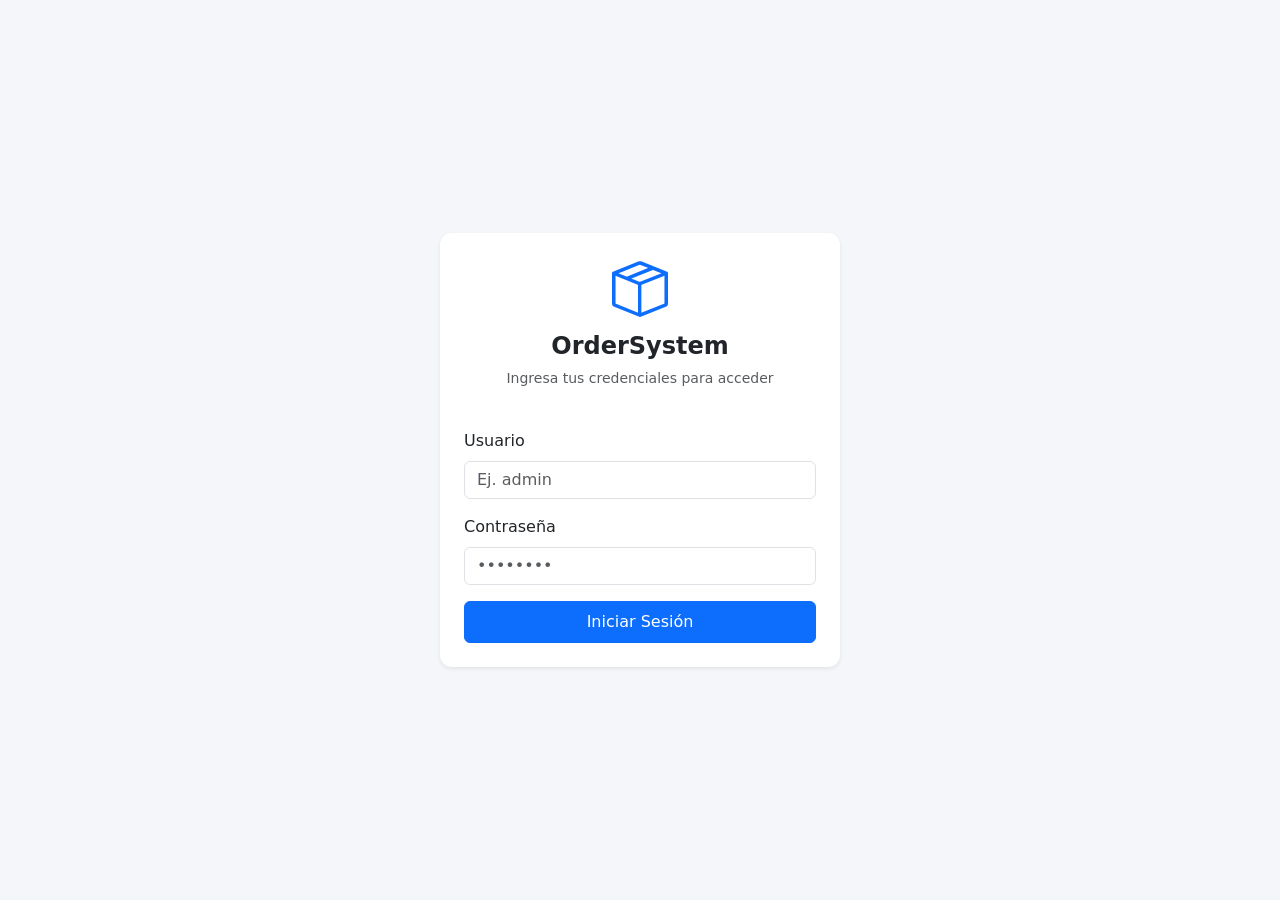
<file: src/main/resources/static/pages/login.html>
<!DOCTYPE html>
<html lang="es">
<head>
    <meta charset="UTF-8">
    <meta name="viewport" content="width=device-width, initial-scale=1.0">
    <title>Iniciar Sesión - OrderSystem</title>
    <link href="https://cdn.jsdelivr.net/npm/bootstrap@5.3.2/dist/css/bootstrap.min.css" rel="stylesheet">
    <link rel="stylesheet" href="https://cdn.jsdelivr.net/npm/bootstrap-icons@1.11.1/font/bootstrap-icons.css">
    <style>
        body { background-color: #f4f6f9; height: 100vh; display: flex; align-items: center; justify-content: center; }
        .card-login { width: 100%; max-width: 400px; border-radius: 12px; }
    </style>
</head>
<body>

    <div class="card card-login shadow-sm border-0 p-4">
        <div class="text-center mb-4">
            <i class="bi bi-box-seam text-primary display-4"></i>
            <h4 class="fw-bold mt-2">OrderSystem</h4>
            <p class="text-muted small">Ingresa tus credenciales para acceder</p>
        </div>

        <div id="alert-error" class="alert alert-danger d-none" role="alert"></div>

        <form id="loginForm">
            <div class="mb-3">
                <label class="form-label">Usuario</label>
                <input type="text" id="username" class="form-control" required placeholder="Ej. admin">
            </div>
            <div class="mb-3">
                <label class="form-label">Contraseña</label>
                <input type="password" id="password" class="form-control" required placeholder="••••••••">
            </div>
            <button type="submit" class="btn btn-primary w-100 py-2">Iniciar Sesión</button>
        </form>
    </div>

    <script>
        document.getElementById('loginForm').addEventListener('submit', async (e) => {
            e.preventDefault();
            const alertError = document.getElementById('alert-error');
            alertError.classList.add('d-none');

            const payload = {
                username: document.getElementById('username').value,
                password: document.getElementById('password').value
            };

            try {
                const res = await fetch('/api/auth/login', {
                    method: 'POST',
                    headers: { 'Content-Type': 'application/json' },
                    body: JSON.stringify(payload)
                });

                if (!res.ok) throw new Error('Usuario o contraseña incorrectos');

                const data = await res.json();
                // Guardar Token JWT y Rol
                localStorage.setItem('token', data.token);
                localStorage.setItem('role', data.role);
                
                // Redirigir al Dashboard principal
                window.location.href = '/index.html';
            } catch (err) {
                alertError.textContent = err.message;
                alertError.classList.remove('d-none');
            }
        });
    </script>
</body>
</html>
</file>
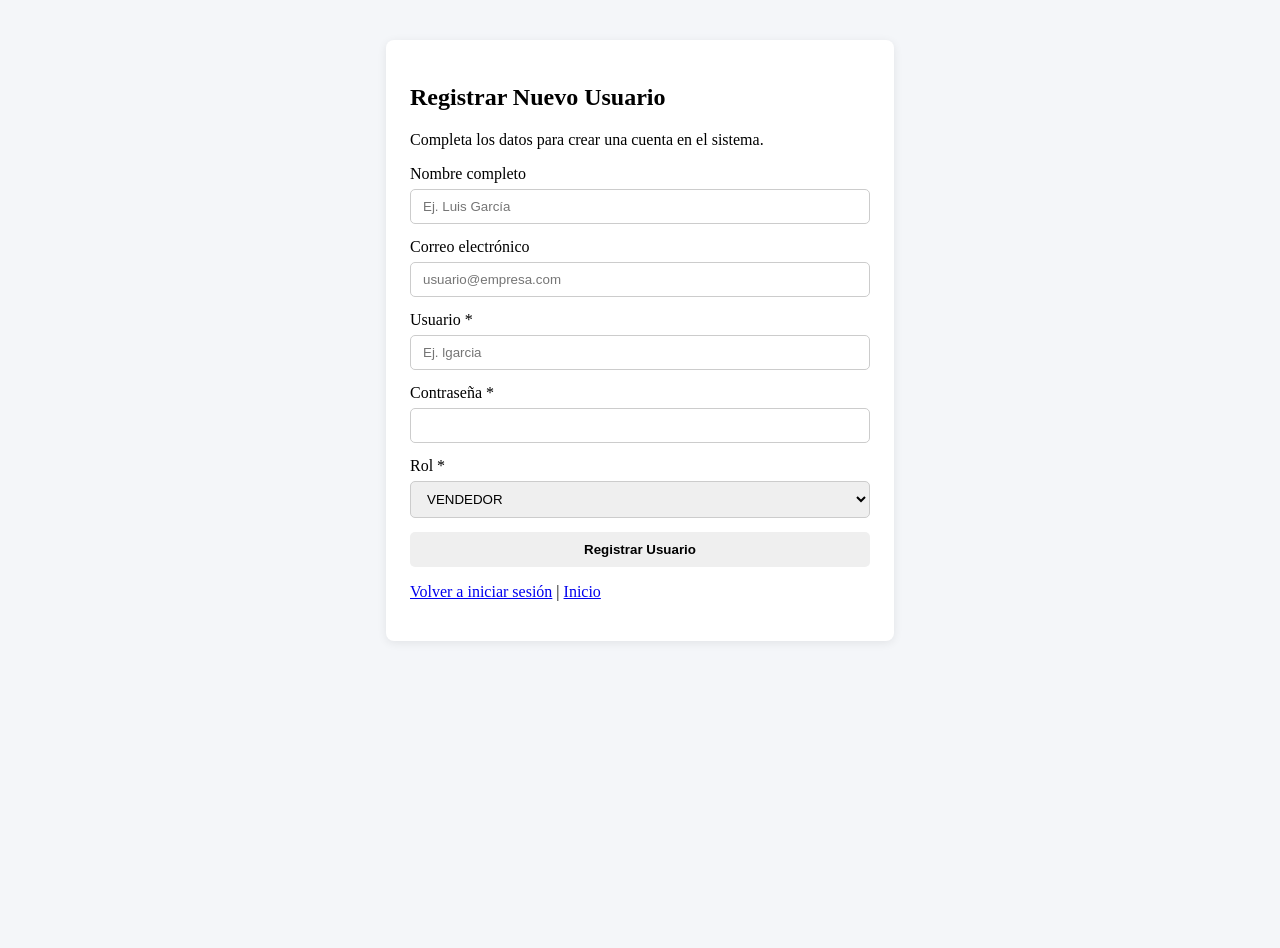
<file: src/main/resources/static/pages/register-user.html>
<!DOCTYPE html>
<html lang="es">
<head>
  <meta charset="UTF-8" />
  <meta name="viewport" content="width=device-width, initial-scale=1.0" />
  <title>Registro de Usuarios - Sistema de Pedidos</title>
  <link rel="stylesheet" href="../css/dashboard.css" />
  <style>
    .auth-container {
      max-width: 460px;
      margin: 40px auto;
      padding: 24px;
      border-radius: 8px;
      background: #fff;
      box-shadow: 0 2px 10px rgba(0,0,0,0.08);
    }
    .form-group {
      margin-bottom: 14px;
      display: flex;
      flex-direction: column;
      gap: 6px;
    }
    .form-group input, .form-group select {
      padding: 9px 12px;
      border: 1px solid #ccc;
      border-radius: 5px;
    }
    .btn-submit {
      width: 100%;
      padding: 10px;
      border: none;
      border-radius: 5px;
      cursor: pointer;
      font-weight: 600;
    }
    .msg-ok { color: #15803d; margin-top: 10px; }
    .msg-err { color: #b91c1c; margin-top: 10px; }
  </style>
</head>
<body>
  <div class="auth-container">
    <h2>Registrar Nuevo Usuario</h2>
    <p>Completa los datos para crear una cuenta en el sistema.</p>

    <form id="registerUserForm">
      <div class="form-group">
        <label for="fullName">Nombre completo</label>
        <input type="text" id="fullName" name="fullName" placeholder="Ej. Luis García" />
      </div>

      <div class="form-group">
        <label for="email">Correo electrónico</label>
        <input type="email" id="email" name="email" placeholder="usuario@empresa.com" />
      </div>

      <div class="form-group">
        <label for="username">Usuario *</label>
        <input type="text" id="username" name="username" required placeholder="Ej. lgarcia" />
      </div>

      <div class="form-group">
        <label for="password">Contraseña *</label>
        <input type="password" id="password" name="password" required minlength="4" />
      </div>

      <div class="form-group">
        <label for="role">Rol *</label>
        <select id="role" name="role" required>
          <option value="VENDEDOR" selected>VENDEDOR</option>
          <option value="ADMIN_ALMACEN">ADMIN_ALMACEN</option>
          <option value="INVITADO">INVITADO</option>
        </select>
      </div>

      <button type="submit" class="btn-submit">Registrar Usuario</button>
      <div id="feedback"></div>
    </form>

    <p style="margin-top: 16px;">
      <a href="/pages/login.html">Volver a iniciar sesión</a> | <a href="/index.html">Inicio</a>
    </p>
  </div>

  <script src="../js/register-user.js"></script>
</body>
</html>
</file>
<file: src/main/resources/static/css/dashboard.css>
body {
    min-height: 100vh;
    background-color: #f4f6f9;
}

#sidebar {
    width: 250px;
    min-height: 100vh;
    background-color: #212529;
}

#sidebar .nav-link {
    color: #adb5bd;
    border-radius: 8px;
    margin-bottom: 4px;
}

#sidebar .nav-link:hover, #sidebar .nav-link.active {
    color: #fff;
    background-color: #0d6efd;
}

.main-content {
    flex: 1;
    padding: 30px;
}
</file>
